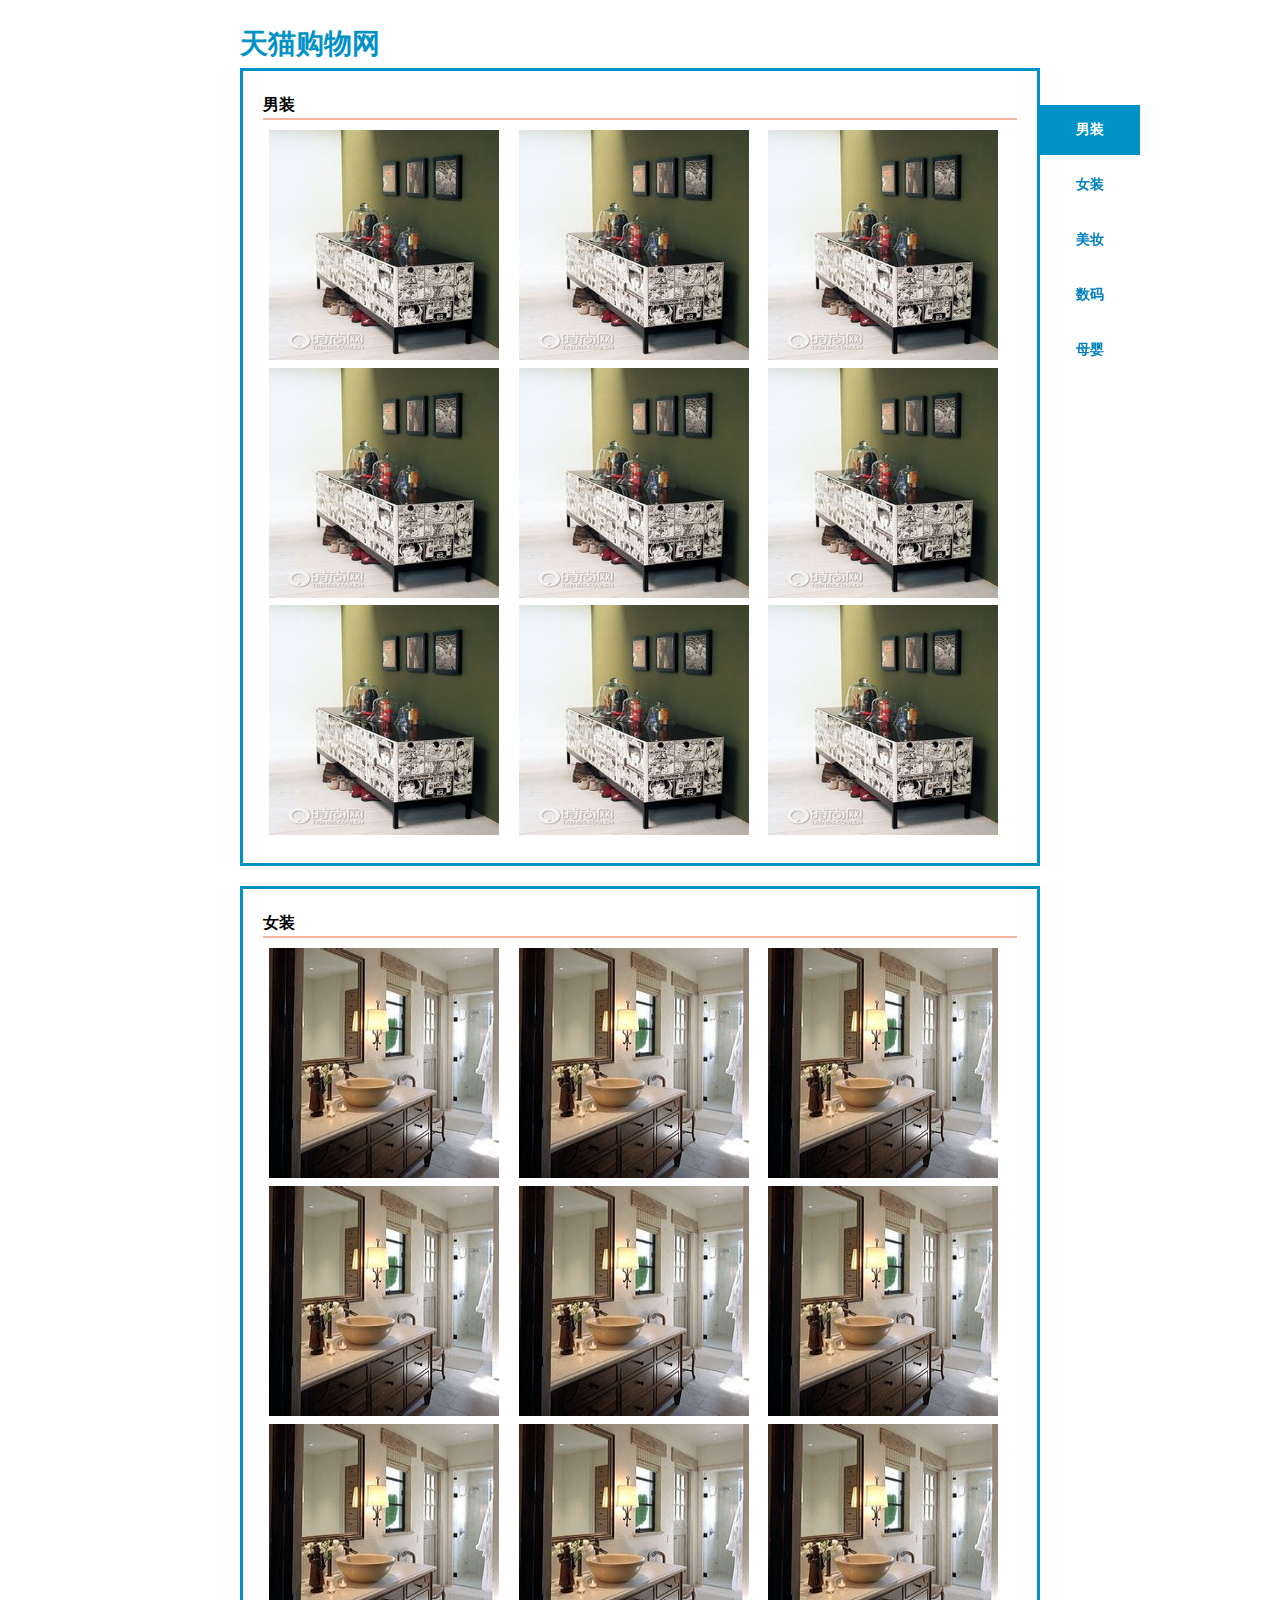
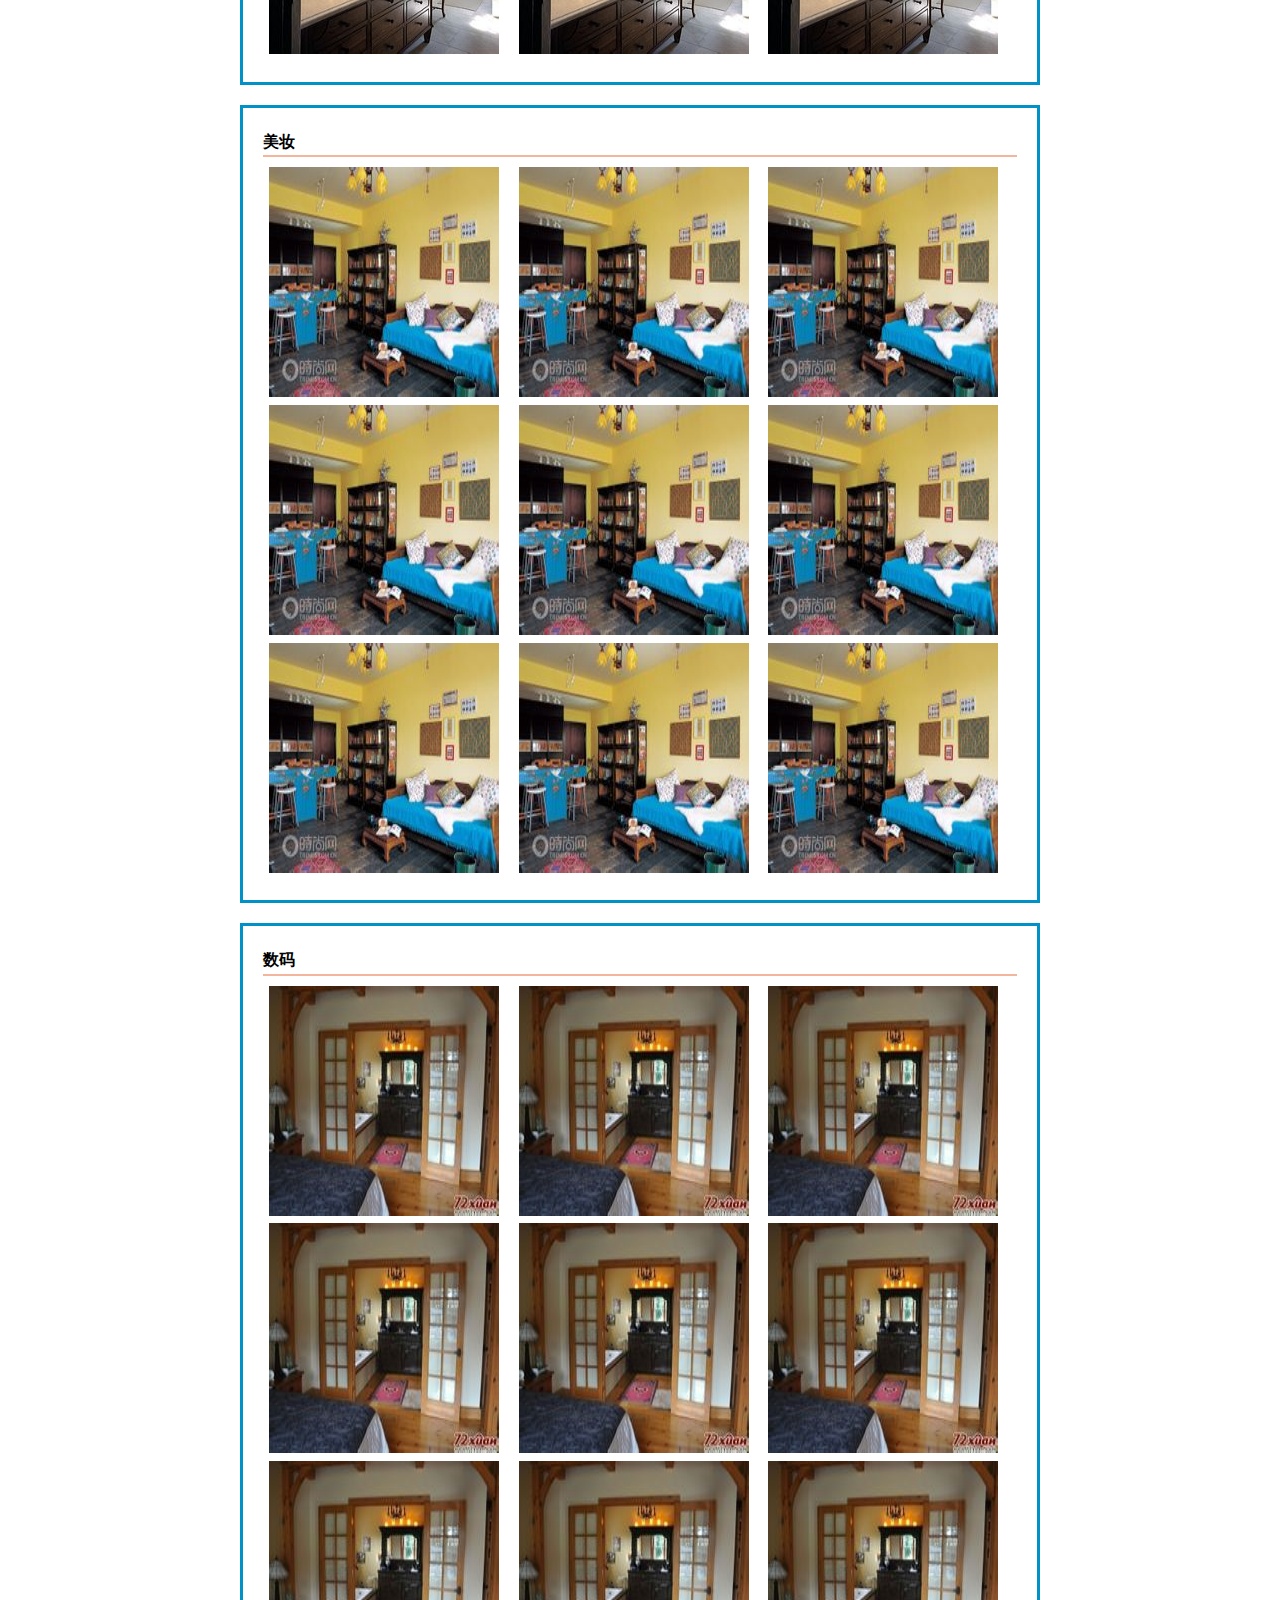
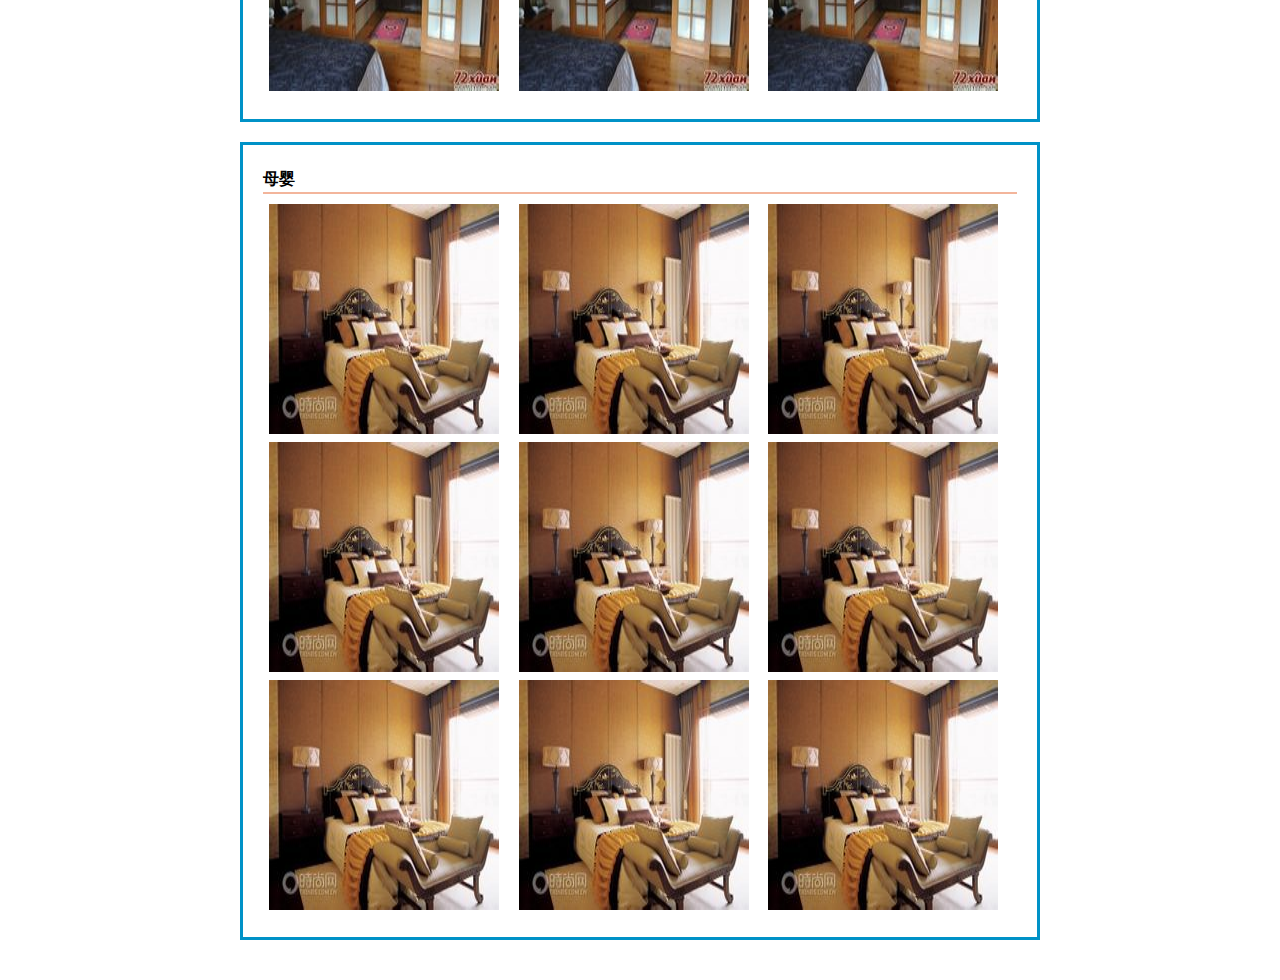
<file: 网站导航（练习）/index.html>
<!DOCTYPE html>
<html>
<head>
	<meta charset="UTF-8">
	<title>天猫购物</title>
<link rel="stylesheet" type="text/css" href="css/style.css">
<script type="text/javascript" src="jq/jquery-1.11.2.min.js"></script>
<script type="text/javascript" src="js/script.js"></script>
</head>
<body>
	
</body>
<div id="menu">
		<ul>
			<li><a href="#item1" class="current">男装</a></li>
			<li><a href="#item2">女装</a></li>
			<li><a href="#item3">美妆</a></li>
			<li><a href="#item4">数码</a></li>
			<li><a href="#item5">母婴</a></li>
		</ul>
	</div>
<div id="content">
	<h1>天猫购物网</h1>	


	<div id="item1" class="item">
		<h2>男装</h2>
		<ul>
			<li><a href="#"><img src="image/0.jpg"></a></li>
			<li><a href="#"><img src="image/0.jpg"></a></li>
			<li><a href="#"><img src="image/0.jpg"></a></li>
			<li><a href="#"><img src="image/0.jpg"></a></li>
			<li><a href="#"><img src="image/0.jpg"></a></li>
			<li><a href="#"><img src="image/0.jpg"></a></li>
			<li><a href="#"><img src="image/0.jpg"></a></li>
			<li><a href="#"><img src="image/0.jpg"></a></li>
			<li><a href="#"><img src="image/0.jpg"></a></li>
		</ul>
	</div>
	<div id="item2" class="item">
		<h2>女装</h2>	
		<ul>
			<li><a href="#"><img src="image/1.jpg"></a></li>
			<li><a href="#"><img src="image/1.jpg"></a></li>
			<li><a href="#"><img src="image/1.jpg"></a></li>
			<li><a href="#"><img src="image/1.jpg"></a></li>
			<li><a href="#"><img src="image/1.jpg"></a></li>
			<li><a href="#"><img src="image/1.jpg"></a></li>
			<li><a href="#"><img src="image/1.jpg"></a></li>
			<li><a href="#"><img src="image/1.jpg"></a></li>
			<li><a href="#"><img src="image/1.jpg"></a></li>
		</ul>
	</div>
	<div id="item3" class="item">
		<h2>美妆</h2>
		<ul>
			<li><a href="#"><img src="image/2.jpg"></a></li>
			<li><a href="#"><img src="image/2.jpg"></a></li>
			<li><a href="#"><img src="image/2.jpg"></a></li>
			<li><a href="#"><img src="image/2.jpg"></a></li>
			<li><a href="#"><img src="image/2.jpg"></a></li>
			<li><a href="#"><img src="image/2.jpg"></a></li>
			<li><a href="#"><img src="image/2.jpg"></a></li>
			<li><a href="#"><img src="image/2.jpg"></a></li>
			<li><a href="#"><img src="image/2.jpg"></a></li>
		</ul>
	</div>
	<div id="item4" class="item">
		<h2>数码</h2>
		<ul>
			<li><a href="#"><img src="image/3.jpg"></a></li>
			<li><a href="#"><img src="image/3.jpg"></a></li>
			<li><a href="#"><img src="image/3.jpg"></a></li>
			<li><a href="#"><img src="image/3.jpg"></a></li>
			<li><a href="#"><img src="image/3.jpg"></a></li>
			<li><a href="#"><img src="image/3.jpg"></a></li>
			<li><a href="#"><img src="image/3.jpg"></a></li>
			<li><a href="#"><img src="image/3.jpg"></a></li>
			<li><a href="#"><img src="image/3.jpg"></a></li>
		</ul>
	</div>
	<div id="item5" class="item">
		<h2>母婴</h2>
		<ul>
			<li><a href="#"><img src="image/4.jpg"></a></li>
			<li><a href="#"><img src="image/4.jpg"></a></li>
			<li><a href="#"><img src="image/4.jpg"></a></li>
			<li><a href="#"><img src="image/4.jpg"></a></li>
			<li><a href="#"><img src="image/4.jpg"></a></li>
			<li><a href="#"><img src="image/4.jpg"></a></li>
			<li><a href="#"><img src="image/4.jpg"></a></li>
			<li><a href="#"><img src="image/4.jpg"></a></li>
			<li><a href="#"><img src="image/4.jpg"></a></li>
		</ul>
	</div>
	<a href="#" id="keyUp"><img src="image/arrows_circle_up.png" height="64" width="64" ></a>
</div>
</html>
</file>
<file: 网站导航（练习）/css/style.css>
@charset "utf-8";
* {
  padding: 0;
  margin: 0;
  list-style: none;
  text-decoration: none;
}
body {
  font-size: 14px;
  line-height: 1.7;
}
#content {
  width: 800px;
  margin: 0 auto;
  padding: 20px;
}
#content h1 {
  color: #0092c7;
}
#content .item {
  border: 3px solid #0092c7;
  padding: 20px;
  margin-bottom: 20px;
}
#content .item h2 {
  font-size: 16px;
  font-weight: bold;
  border-bottom: 2px solid #f3b59b;
  margin-bottom: 10px;
}
#content li {
  display: inline;
  margin-right: 10px;
  margin-left: 6px;
}
#content li a img {
  width: 230px;
  height: 230px;
  border: none;
}
#menu {
  position: fixed;
  left: 50%;
  top: 100px;
  margin-left: 400px;
  width: 100px;
}
#menu a {
  display: block;
  margin: 5px auto;
  width: 100px;
  line-height: 50px;
  height: 50px;
  text-align: center;
  color: #0080C0;
  font-weight: bold;
}
#menu a:hover,
#menu a.current {
  color: #FFFFFF;
  background: #0092c7;
}
#keyUp {
  position: fixed;
  top: 550px;
  left: 50%;
  margin-left: 450px;
  display: none;
}
</file>
